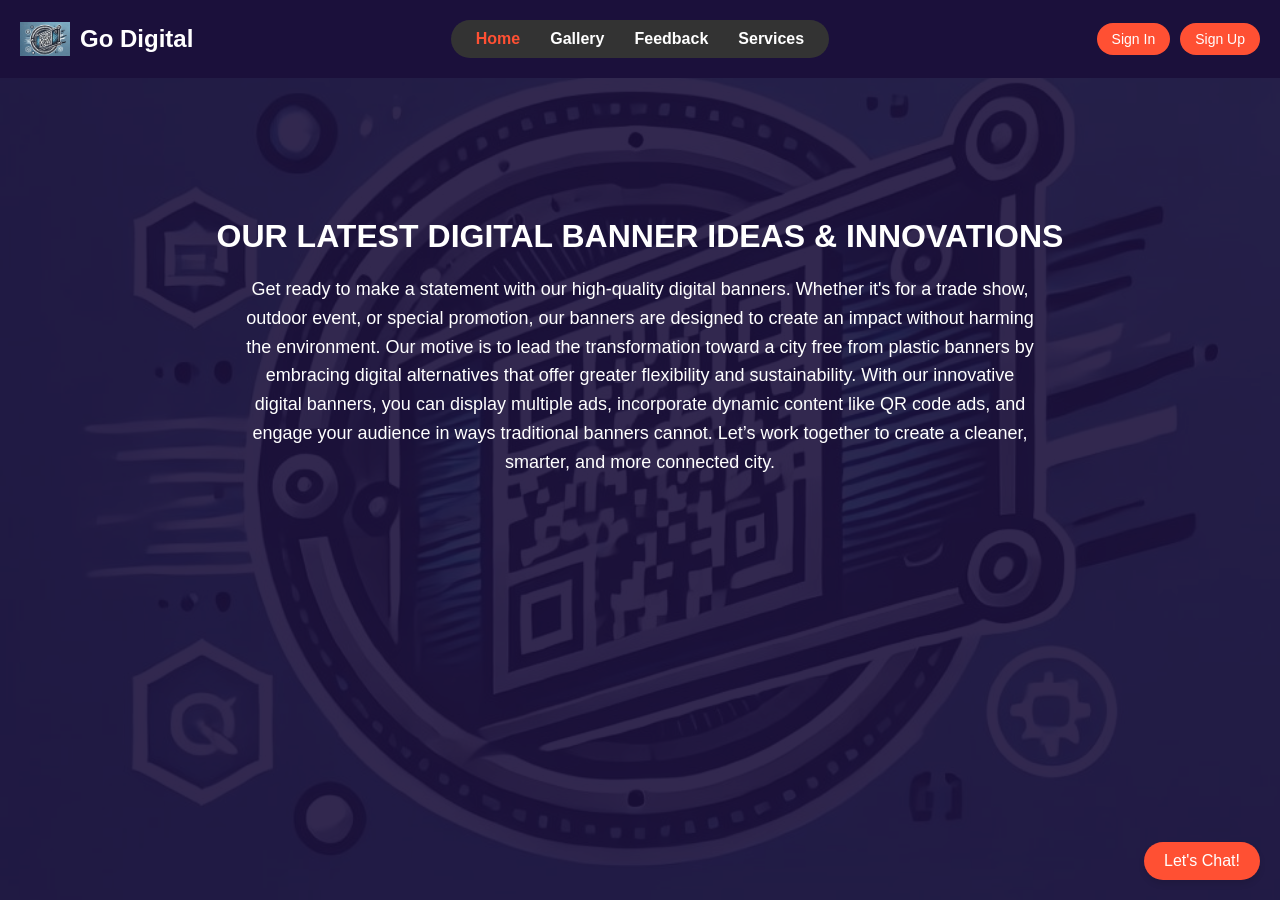
<file: index.html>
<!DOCTYPE html>
<html lang="en">

<head>
    <meta charset="UTF-8">
    <meta name="viewport" content="width=device-width, initial-scale=1.0">
    <title>Banner Mukt City</title>
    <style>
        /* Basic Reset */
        * {
            margin: 0;
            padding: 0;
            box-sizing: border-box;
        }

        html,
        body {
            height: 100%;
            /* Ensure both html and body take up full height */
        }

        body {
            font-family: 'Arial', sans-serif;
            background-color: #1b103b;
            /* Fallback background color */
            color: white;
            position: relative;
            overflow: hidden;
            /* Prevent scrollbars from appearing */
        }

        .background-logo {
            position: fixed;
            /* Changed to fixed */
            top: 0;
            left: 0;
            width: 100%;
            height: 100%;
            background-image: url('./WhatsApp Image 2024-09-29 at 11.08.14_30d922e1.jpg');
            /* Background image path */
            background-size: cover;
            /* This ensures the image covers the entire area */
            background-position: center;
            /* Centers the background image */
            background-repeat: no-repeat;
            /* Prevents the background from repeating */
            opacity: 0.1;
            /* Adjust opacity as needed */
            z-index: -1;
            /* Send to back */
        }



        header {
            display: flex;
            justify-content: space-between;
            align-items: center;
            padding: 20px;
            background-color: #1b103b;
        }

        .logo {
            display: flex;
            align-items: center;
        }

        .logo img {
            width: 50px;
            /* Adjust size as needed */
            margin-right: 10px;
        }

        .logo h1 {
            font-size: 24px;
            font-weight: bold;
            color: white;
        }

        nav {
            background-color: #333;
            /* Darker shade for the navbar */
            padding: 10px;
            border-radius: 25px;
        }

        nav ul {
            display: flex;
            list-style: none;
        }

        nav ul li {
            margin: 0 15px;
        }

        nav ul li a {
            text-decoration: none;
            color: white;
            font-weight: bold;
        }

        nav ul li a:hover {
            color: #ff5033;
        }

        .user-icons {
            display: flex;
            align-items: center;
        }

        .user-icons a {
            color: white;
            margin: 0 10px;
        }

        .user-icons a:hover {
            color: #ff5033;
        }

        .auth-buttons {
            display: flex;
            align-items: center;
        }

        .auth-buttons button {
            margin-left: 10px;
            background-color: #ff5033;
            color: white;
            border: none;
            padding: 8px 15px;
            font-size: 14px;
            border-radius: 25px;
            cursor: pointer;
        }

        .auth-buttons button:hover {
            background-color: #ff7043;
        }

        .banner {
            text-align: center;
            padding: 60px 20px;
        }

        .banner h2 {
            font-size: 36px;
            color: white;
            text-shadow: 0 0 1px #ffd700, 0 0 1px #ffd700, 0 0 15px #ffd700;
        }

        .banner p {
            font-size: 18px;
            margin-top: 20px;
            max-width: 800px;
            line-height: 1.5;
            margin-left: auto;
            margin-right: auto;
        }

        .gallery {
            display: flex;
            justify-content: center;
            padding: 20px;
        }

        .gallery-item {
            margin: 0 10px;
        }

        .gallery-item img {
            width: 300px;
            height: 300px;
            object-fit: cover;
        }

        .chat-btn {
            position: fixed;
            bottom: 20px;
            right: 20px;
            background-color: #ff5033;
            color: white;
            border: none;
            padding: 10px 20px;
            font-size: 16px;
            border-radius: 50px;
            cursor: pointer;
            box-shadow: 0px 4px 6px rgba(0, 0, 0, 0.1);
        }

        .chat-btn:hover {
            background-color: #ff7043;
        }

        /* Style for active nav item */
        nav ul li a.active {
            color: #ff5033;
            font-weight: bold;
        }

        /* Section container */
        #content {
            padding: 20px;
        }

        .content-section {


            margin-bottom: 40px;
            /* Add space between sections */
            padding: 20px;

            border-radius: 10px;

            text-align: center;
            /* Center align text */
        }

        .content-section h2 {
            font-size: 32px;
            /* Adjust heading size */
            margin-top: 100px;
            margin-bottom: 20px;
            /* Space below heading */
        }

        .content-section p {
            font-size: 18px;
            /* Increase paragraph font size */
            line-height: 1.6;
            /* Improve line height for readability */
            max-width: 800px;
            /* Limit width of paragraph */
            margin-left: auto;
            /* Center align */
            margin-right: auto;
            /* Center align */
        }

        .gallery {
            display: flex;
            justify-content: center;
            flex-wrap: wrap;
            /* Allow wrapping of items */
            margin-bottom: 40px;
            /* Space between gallery sections */
        }

        .gallery-item {
            margin: 10px;
            /* Space between images */
            transition: transform 0.2s;
            /* Smooth transform for hover effect */
            cursor: pointer;
            /* Change cursor to pointer */
        }

        .gallery-item img {
            width: 250px;
            /* Adjust image width */
            height: 150px;
            /* Adjust image height */
            object-fit: cover;
            /* Maintain aspect ratio */
            border-radius: 10px;
            /* Rounded corners */
        }

        .gallery-item:hover {
            transform: scale(3);
            /* Slightly scale up on hover */
        }

        /* Add a scrollable area for the gallery */
        .content-section {
            max-height: 80vh;
            /* Set max height for the content section */
            overflow-y: auto;
            /* Allow vertical scrolling */
        }

        .feedback-container {
            width: 400px;
            /* Set a fixed width */
            height: 300px;
            /* Set a fixed height */
            text-align: center;
            background-color: #333;
            padding: 30px;
            border-radius: 10px;
            box-shadow: 0px 4px 6px rgba(0, 0, 0, 0.3);
            display: flex;
            /* Use flexbox for centering */
            flex-direction: column;
            /* Align items vertically */
            justify-content: center;
            /* Center content vertically */
            align-items: center;
            /* Center content horizontally */
            margin: auto;
            /* Center the container horizontally */
        }

        .feedback-container h1 {
            color: #ff5033;
            margin-bottom: 20px;
        }

        .feedback-container p {
            font-size: 18px;
            margin-bottom: 30px;
        }

        .feedback-btn {
            background-color: #ff5033;
            color: white;
            border: none;
            padding: 10px 20px;
            font-size: 16px;
            border-radius: 5px;
            cursor: pointer;
        }

        .feedback-btn:hover {
            background-color: #ff7043;
        }

        .feedback-btn:active {
            transform: scale(0.98);
        }
        /* Style for active nav item */
nav ul li a.active {
    color: #ff5033; /* Active link color */
    font-weight: bold; /* Bold font for the active link */
}


    </style>
</head>

<body>
    <div class="background-logo"></div> <!-- Background logo -->

    <header>
        <div class="logo">
            <img src="./WhatsApp Image 2024-09-29 at 11.08.14_30d922e1.jpg" alt="Logo">
            <h1>Go Digital</h1>
        </div>
        <nav>
            <ul>
                <li><a href="#" onclick="showSection('home')" class="nav-link active">Home</a></li>
                <li><a href="#" onclick="showSection('gallery')" class="nav-link">Gallery</a></li>
                <li><a href="#" onclick="showSection('feedback')" class="nav-link">Feedback</a></li>
                <li><a href="#" onclick="checkLoginStatus();" class="nav-link">Services</a></li>
            </ul>
        </nav>

        <div class="user-icons">
            <div class="auth-buttons" id="authButtons">
                <button onclick="window.location.href='login.html'">Sign In</button>
                <button onclick="window.location.href='signup.html'">Sign Up</button>
            </div>
            <div id="userStatus" style="display: none;">
                <span id="loggedInAs"></span>
                <button onclick="signOut()">Sign Out</button>
            </div>
        </div>
    </header>

    <div id="content">
        <!-- Home Section -->
        <section id="home-section" class="content-section">
            <h2>OUR LATEST DIGITAL BANNER IDEAS & INNOVATIONS</h2>
            <p>Get ready to make a statement with our high-quality digital banners. Whether it's for a trade show,
                outdoor
                event, or special promotion, our banners are designed to create an impact without harming the
                environment.
                Our motive is to lead the transformation toward a city free from plastic banners by embracing digital
                alternatives that offer greater flexibility and sustainability.

                With our innovative digital banners, you can display multiple ads, incorporate dynamic content like QR
                code
                ads, and engage your audience in ways traditional banners cannot. Let’s work together to create a
                cleaner,
                smarter, and more connected city.</p>
        </section>

        <!-- Gallery Section -->
        <section id="gallery-section" class="content-section" style="display: none;">
            <h2>Installed Digital Banners</h2>
            <div class="gallery">
                <div class="gallery-item">
                    <img src="./d1.jpeg" alt="Installed Digital Banner">
                </div>
                <div class="gallery-item">
                    <img src="./d2.jpeg" alt="Installed Digital Banner 1">
                </div>
                <div class="gallery-item">
                    <img src="./d3.jpeg" alt="Installed Digital Banner 2">
                </div>
            </div>

            <h2>Installed QR Codes</h2>
            <div class="gallery">
                <div class="gallery-item">
                    <img src="./q1.jpeg" alt="Installed QR Code 1">
                </div>
                <div class="gallery-item">
                    <img src="./q2.jpeg" alt="Installed QR Code 2">
                </div>
                <div class="gallery-item">
                    <img src="./q3.jpeg" alt="Installed QR Code 3">
                </div>
            </div>

            <h2>Illegal Banners</h2>
            <div class="gallery">
                <div class="gallery-item">
                    <img src="./images (1).jpeg.jpg" alt="Illegal Banner 1">
                </div>
                <div class="gallery-item">
                    <img src="./images (2).jpeg.jpg" alt="Illegal Banner 2">
                </div>
                <div class="gallery-item">
                    <img src="./i3.jpeg" alt="Illegal Banner 3">
                </div>
            </div>
        </section>



        <!-- Modal for viewing images -->
        <div id="modal" class="modal" style="display: none;">
            <span class="close" onclick="closeModal()">&times;</span>
            <img class="modal-content" id="modalImage" alt="Large View">
            <div id="caption"></div>
        </div>

        <!-- Feedback Section -->
               <!-- Feedback Section -->
               <section id="feedback-section" class="content-section" style="display: none;">
                <div class="feedback-container">
                    <h1>We Value Your Feedback!</h1>
                    <p>Click on the button below to give us your feedback.</p>
                    <button class="feedback-btn" onclick="redirectToForm()">Give Feedback</button>
                </div>
            </section>
    
        </div>
    
        <button class="chat-btn" onclick="redirectToTelegram()">Let's Chat!</button>
    
        <script>
            // Check login state on page load
            window.onload = function () {
                const loggedInUser = sessionStorage.getItem('loggedInUser');
                const authButtons = document.getElementById('authButtons');
                const userStatus = document.getElementById('userStatus');
                const loggedInAs = document.getElementById('loggedInAs');
    
                if (loggedInUser) {
                    // User is logged in
                    authButtons.style.display = 'none'; // Hide Sign In and Sign Up buttons
                    userStatus.style.display = 'flex'; // Show user status and Sign Out button
                    loggedInAs.innerHTML = `Logged in as ${loggedInUser}`; // Display logged-in username
                } else {
                    // User is not logged in
                    authButtons.style.display = 'flex'; // Show Sign In and Sign Up buttons
                    userStatus.style.display = 'none'; // Hide user status and Sign Out button
                }
            }
    
            // Sign Out function
            function signOut() {
                sessionStorage.removeItem('loggedInUser'); // Clear session storage
                alert("Signed out successfully."); // Alert message
                window.location.reload(); // Reload the page
            }
    
            function checkLoginStatus() {
                const loggedInUser = sessionStorage.getItem('loggedInUser'); // Check login status
                if (!loggedInUser) {
                    alert("Please sign in to use the services."); // Display pop-up message
                    window.location.href = 'login.html'; // Redirect to sign-in page
                } else {
                    window.open('requests.html', '_self'); // Open services in the same tab
                }
            }
    
            function showSection(section) {
                document.querySelectorAll('.content-section').forEach(function (s) {
                    s.style.display = 'none'; // Hide all sections
                });
                document.getElementById(section + '-section').style.display = 'block'; // Show selected section
    
                // Update active class on nav links
                document.querySelectorAll('.nav-link').forEach(function (link) {
                    link.classList.remove('active'); // Remove active class from all links
                });
                document.querySelector(`a[onclick="showSection('${section}')"]`).classList.add('active'); // Add active class to the clicked link
            }
    
            function redirectToForm() {
                // Open the Google Forms URL in a new tab
                window.open('https://docs.google.com/forms/d/e/1FAIpQLSdKEXvZNKilkP9LOw_om9HG3Z64D1ec6mCoJ0WcG-j2sJYfiQ/viewform', '_blank');
            }
    
            function redirectToTelegram() {
                window.location.href = 'https://t.me/+zgtfxmqR1qxjM2Fl';
            }
        </script>
    </body>
    
    </html>
</file>
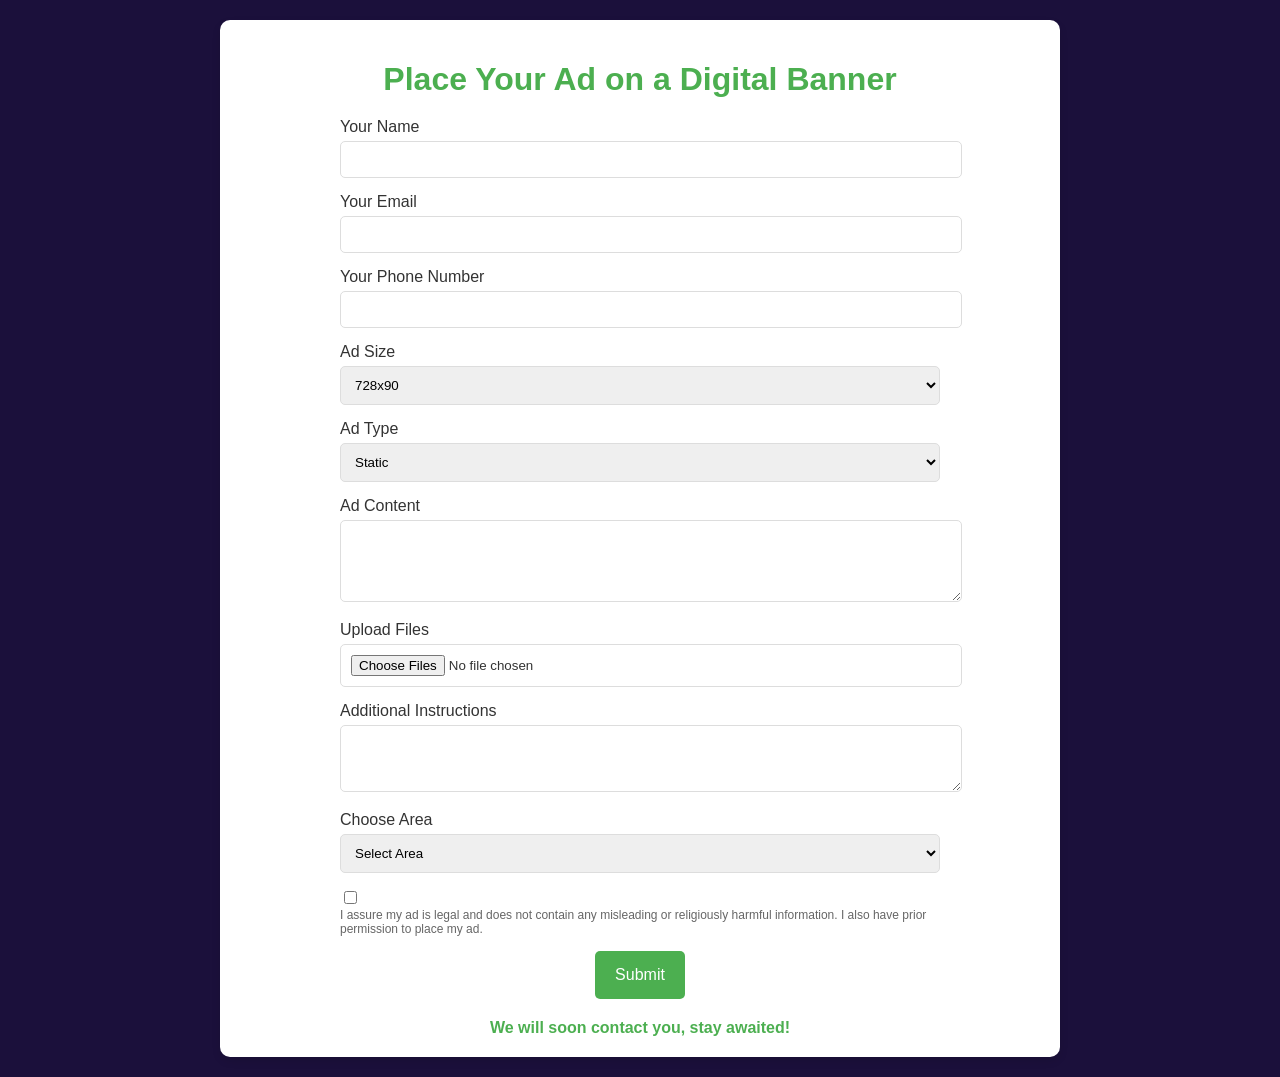
<file: digital-banner.html>
<!DOCTYPE html>
<html lang="en">
<head>
    <meta charset="UTF-8">
    <meta name="viewport" content="width=device-width, initial-scale=1.0">
    <title>Place Your Ad on Digital Banner</title>
    <style>
        body {
            font-family: Arial, sans-serif;
            background-color: #1b103b; 
            color: #333;
            margin: 0;
            padding: 0;
            text-align: center;
        }

        .container {
            max-width: 800px;
            margin: 20px auto;
            padding: 20px;
            background-color: #ffffff;
            border-radius: 10px;
            box-shadow: 0 4px 8px rgba(0, 0, 0, 0.1); 
        }

        h1 {
            margin-bottom: 20px;
            color: #4CAF50;
        }

        form {
            text-align: left;
            margin: 0 auto;
            max-width: 600px;
        }

        .form-group {
            margin-bottom: 15px;
        }

        .form-group label {
            display: block;
            margin-bottom: 5px;
        }

        .form-group input,
        .form-group textarea,
        .form-group select {
            width: 100%;
            padding: 10px;
            border: 1px solid #ddd;
            border-radius: 5px;
        }

        .form-group input[type="checkbox"] {
            width: auto;
            margin-right: 10px;
        }

        .form-group button {
            background-color: #4CAF50; 
            color: white;
            border: none;
            padding: 15px 20px;
            font-size: 16px;
            border-radius: 5px;
            cursor: pointer;
        }

        .form-group button:hover {
            background-color: #45a049;
        }

        .legal-note {
            font-size: 12px;
            color: #666;
        }

        .bold-note {
            font-weight: bold;
            margin-top: 20px;
            color: #4CAF50;
        }

        .button {
            display: flex;
            justify-content: center;
        }
    </style>
</head>
<body>
    <div class="container">
        <h1>Place Your Ad on a Digital Banner</h1>
        <form id="digitalBannerForm" action="submit-banner.php" method="post" enctype="multipart/form-data" onsubmit="return handleFormSubmit(event)">
            <div class="form-group">
                <label for="name">Your Name</label>
                <input type="text" id="name" name="name" required>
            </div>
            <div class="form-group">
                <label for="email">Your Email</label>
                <input type="email" id="email" name="email" required>
            </div>
            <div class="form-group">
                <label for="phone">Your Phone Number</label>
                <input type="tel" id="phone" name="phone">
            </div>
            <div class="form-group">
                <label for="ad-size">Ad Size</label>
                <select id="ad-size" name="ad-size">
                    <option value="728x90">728x90</option>
                    <option value="300x250">300x250</option>
                    <option value="160x600">160x600</option>
                </select>
            </div>
            <div class="form-group">
                <label for="ad-type">Ad Type</label>
                <select id="ad-type" name="ad-type">
                    <option value="static">Static</option>
                    <option value="animated">Animated</option>
                </select>
            </div>
            <div class="form-group">
                <label for="ad-content">Ad Content</label>
                <textarea id="ad-content" name="ad-content" rows="4" required></textarea>
            </div>
            <div class="form-group">
                <label for="files">Upload Files</label>
                <input type="file" id="files" name="files[]" multiple>
            </div>
            <div class="form-group">
                <label for="instructions">Additional Instructions</label>
                <textarea id="instructions" name="instructions" rows="3"></textarea>
            </div>
            <div class="form-group">
                <label for="area">Choose Area</label>
                <select id="area" name="area" required>
                    <option value="">Select Area</option>
                    <option value="area1">Area 1</option>
                    <option value="area2">Area 2</option>
                    <option value="area3">Area 3</option>
                </select>
            </div>
            <div class="form-group">
                <input type="checkbox" id="legal" name="legal" required>
                <label for="legal" class="legal-note">
                    I assure my ad is legal and does not contain any misleading or religiously harmful information. I also have prior permission to place my ad.
                </label>
            </div>
            <div class="form-group button">
                <button type="submit">Submit</button>
            </div>
            <div class="bold-note button">
                We will soon contact you, stay awaited!
            </div>
        </form>
    </div>

    <script>
        function handleFormSubmit(event) {
            event.preventDefault(); // Prevent default form submission

            const form = document.getElementById('digitalBannerForm');
            const formData = new FormData(form);

            fetch('submit-banner.php', {
                method: 'POST',
                body: formData
            })
            .then(response => {
                if (response.ok) {
                    alert('Form submitted successfully!'); // Popup message
                    form.reset(); // Reset the form
                } else {
                    alert('Error submitting form. Please try again.');
                }
            })
            .catch(error => {
                alert('An error occurred. Please try again.');
                console.error('Error:', error);
            });
        }
    </script>
</body>
</html>
</file>
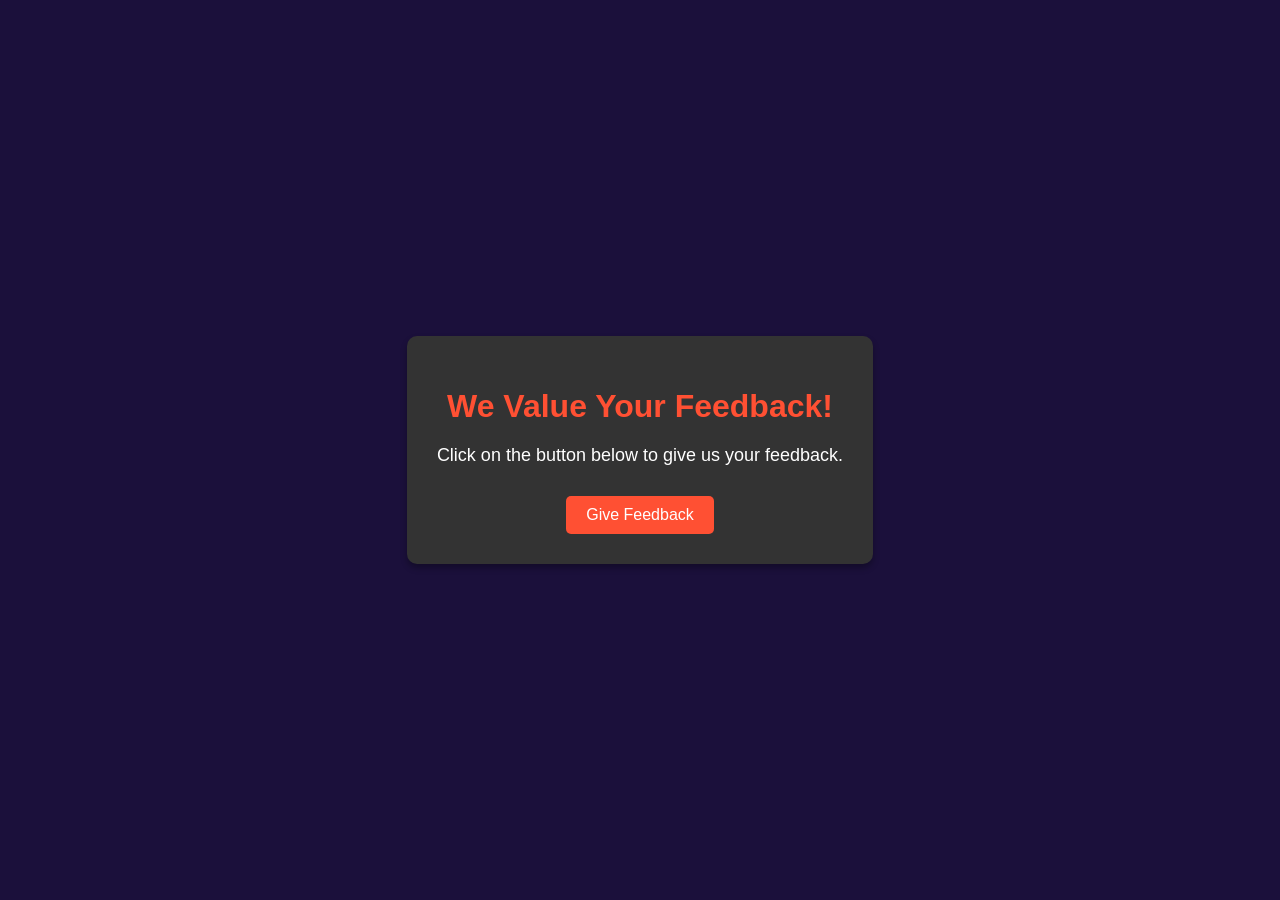
<file: feedback.html>
<!DOCTYPE html>
<html lang="en">
<head>
    <meta charset="UTF-8">
    <meta name="viewport" content="width=device-width, initial-scale=1.0">
    <title>Feedback</title>
    <style>
        body {
            font-family: 'Arial', sans-serif;
            background-color: #1b103b;
            color: white;
            display: flex;
            justify-content: center;
            align-items: center;
            height: 100vh;
            margin: 0;
        }

        .feedback-container {
            text-align: center;
            background-color: #333;
            padding: 30px;
            border-radius: 10px;
            box-shadow: 0px 4px 6px rgba(0, 0, 0, 0.3);
        }

        .feedback-container h1 {
            color: #ff5033;
            margin-bottom: 20px;
        }

        .feedback-container p {
            font-size: 18px;
            margin-bottom: 30px;
        }

        .feedback-btn {
            background-color: #ff5033;
            color: white;
            border: none;
            padding: 10px 20px;
            font-size: 16px;
            border-radius: 5px;
            cursor: pointer;
        }

        .feedback-btn:hover {
            background-color: #ff7043;
        }

        .feedback-btn:active {
            transform: scale(0.98);
        }
    </style>
</head>
<body>

    <div class="feedback-container">
        <h1>We Value Your Feedback!</h1>
        <p>Click on the button below to give us your feedback.</p>
        <button class="feedback-btn" onclick="redirectToForm()">Give Feedback</button>
    </div>

    <script>
        function redirectToForm() {
            // You can replace the URL below with the actual feedback form URL
            window.location.href = 'https://example.com/feedback-form';
        }
    </script>

</body>
</html>
</file>
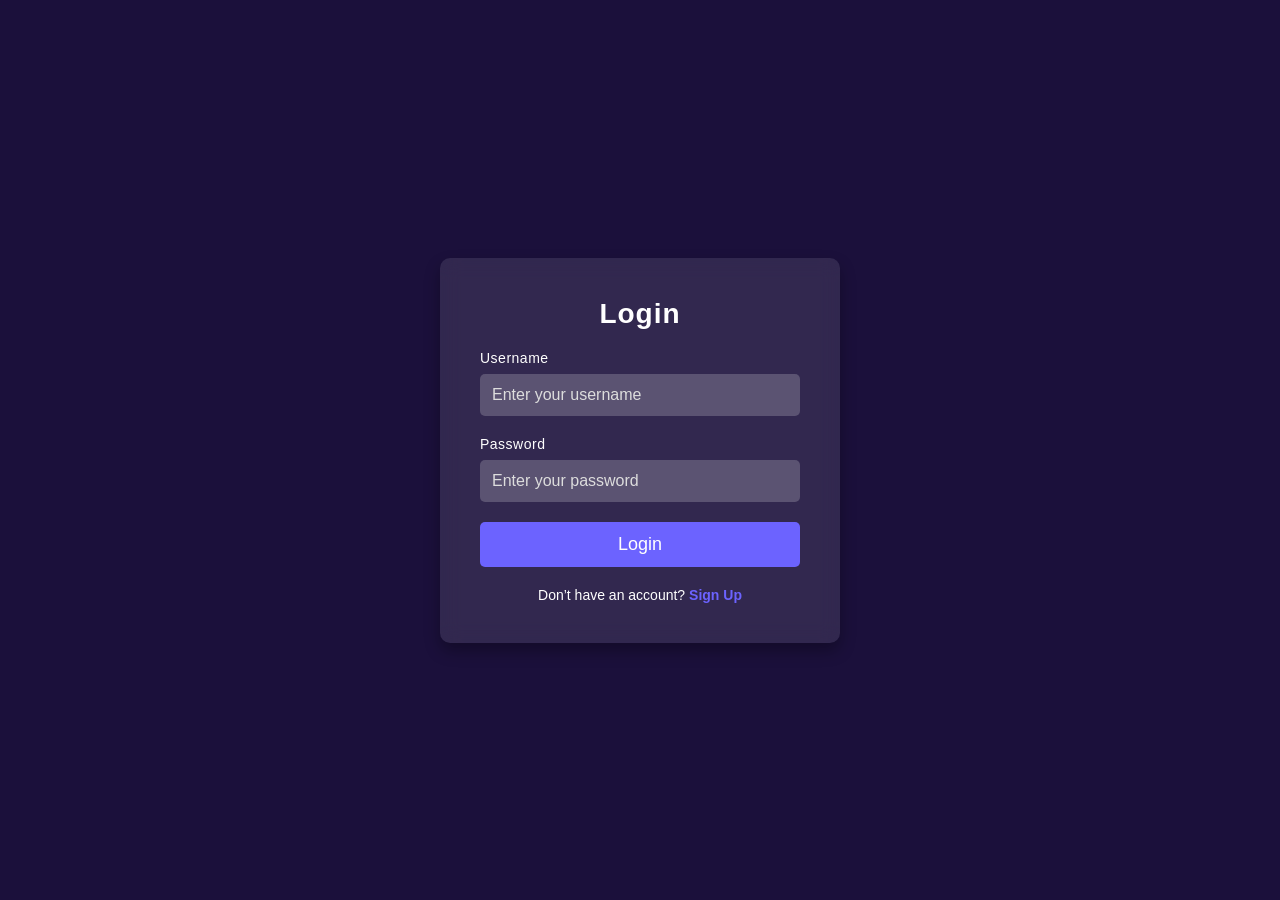
<file: login.html>
<!DOCTYPE html>
<html lang="en">
<head>
    <meta charset="UTF-8">
    <meta name="viewport" content="width=device-width, initial-scale=1.0">
    <title>Login Page</title>
    <style>
        /* Your existing CSS styles */
        * {
            margin: 0;
            padding: 0;
            box-sizing: border-box;
        }

        body {
            font-family: 'Arial', sans-serif;
            background-color: #1b103b;
            height: 100vh;
            display: flex;
            justify-content: center;
            align-items: center;
            color: #fff;
        }

        .login-container {
            background: rgba(255, 255, 255, 0.1);
            backdrop-filter: blur(10px);
            border-radius: 10px;
            padding: 40px;
            max-width: 400px;
            width: 100%;
            box-shadow: 0px 8px 16px rgba(0, 0, 0, 0.3);
            animation: slide-in 1s ease-out;
        }

        @keyframes slide-in {
            from {
                transform: translateY(100%);
                opacity: 0;
            }
            to {
                transform: translateY(0);
                opacity: 1;
            }
        }

        h1 {
            text-align: center;
            margin-bottom: 20px;
            font-size: 28px;
            letter-spacing: 1px;
        }

        .form-group {
            margin-bottom: 20px;
        }

        .form-group label {
            display: block;
            margin-bottom: 8px;
            font-size: 14px;
            letter-spacing: 0.5px;
        }

        .form-group input {
            width: 100%;
            padding: 12px;
            border: none;
            border-radius: 5px;
            font-size: 16px;
            background: rgba(255, 255, 255, 0.2);
            color: #fff;
            outline: none;
        }

        .form-group input::placeholder {
            color: #ddd;
        }

        .form-group input:focus {
            border: 2px solid #6c63ff;
        }

        .login-btn {
            width: 100%;
            padding: 12px;
            background-color: #6c63ff;
            border: none;
            border-radius: 5px;
            color: #fff;
            font-size: 18px;
            cursor: pointer;
            transition: background-color 0.3s ease;
        }

        .login-btn:hover {
            background-color: #5144d3;
        }

        .signup-link {
            text-align: center;
            margin-top: 20px;
            font-size: 14px;
        }

        .signup-link a {
            color: #6c63ff;
            text-decoration: none;
            font-weight: bold;
            transition: color 0.3s ease;
        }

        .signup-link a:hover {
            color: #9f94ff;
        }

        .success-message {
            display: none;
            color: green;
            font-size: 16px;
            text-align: center;
            margin-top: 20px;
        }

        .home-btn {
            display: none;
            width: 100%;
            padding: 12px;
            background-color: #28a745;
            border: none;
            border-radius: 5px;
            color: #fff;
            font-size: 18px;
            cursor: pointer;
            text-align: center;
            margin-top: 20px;
        }
    </style>
</head>
<body>

    <div class="login-container">
        <h1>Login</h1>
        <form id="loginForm" method="POST" action="login.php">
            <div class="form-group">
                <label for="username">Username</label>
                <input type="text" id="username" name="username" placeholder="Enter your username" required>
            </div>
            <div class="form-group">
                <label for="password">Password</label>
                <input type="password" id="password" name="password" placeholder="Enter your password" required>
            </div>
            <button type="submit" class="login-btn">Login</button>
        </form>
        <div class="signup-link">
            Don’t have an account? <a href="signup.html">Sign Up</a>
        </div>
        <div class="success-message" id="successMessage">Successfully logged in!</div>
        <button id="homeButton" class="home-btn" onclick="window.location.href='index.html'">Go to Home</button>
    </div>
    <script>
        document.getElementById('loginForm').addEventListener('submit', function(event) {
            event.preventDefault(); // Prevent default form submission
    
            const username = document.getElementById('username').value;
            const password = document.getElementById('password').value;
    
            const formData = new FormData();
            formData.append('username', username);
            formData.append('password', password);
    
            // Send AJAX request to login.php
            fetch('login.php', {
                method: 'POST',
                body: formData
            })
            .then(response => response.json())
            .then(data => {
                if (data.status === 'success') {
                    // Store the username in session storage
                    sessionStorage.setItem('loggedInUser', data.username);
    
                    // Show a success alert
                    alert("Login successful!");
    
                    // Redirect to the main page
                    window.location.href = 'index.html';
                } else {
                    alert(data.message); // Show error message
                }
            })
            .catch(error => {
                console.error('Error:', error);
            });
        });
    </script>
    
</body>
</html>
</file>
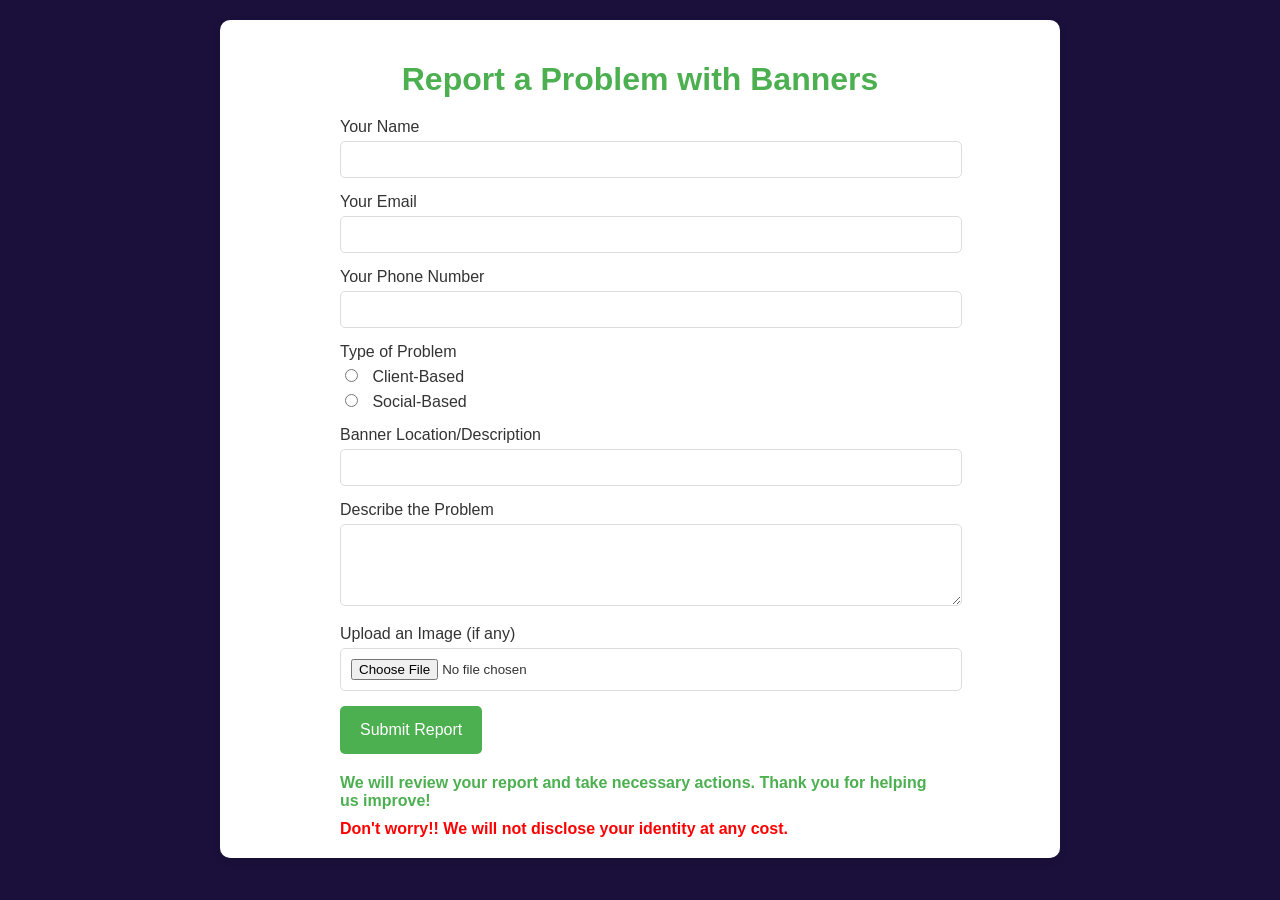
<file: other-request.html>
<!DOCTYPE html>
<html lang="en">
<head>
    <meta charset="UTF-8">
    <meta name="viewport" content="width=device-width, initial-scale=1.0">
    <title>Report a Problem with Banners</title>
    <style>
        /* Same styling as before */
        body {
            font-family: Arial, sans-serif;
            background-color: #1b103b; /* Dark blue background */
            color: #333;
            margin: 0;
            padding: 0;
            text-align: center;
        }

        .container {
            max-width: 800px;
            margin: 20px auto;
            padding: 20px;
            background-color: #ffffff; /* White background */
            border-radius: 10px; /* Rounded corners */
            box-shadow: 0 4px 8px rgba(0, 0, 0, 0.1); /* Subtle shadow */
        }

        h1 {
            margin-bottom: 20px;
            color: #4CAF50; /* Green text */
        }

        form {
            text-align: left;
            margin: 0 auto;
            max-width: 600px;
        }

        .form-group {
            margin-bottom: 15px;
        }

        .form-group label {
            display: block;
            margin-bottom: 5px;
        }

        .form-group input,
        .form-group textarea,
        .form-group select {
            width: 100%;
            padding: 10px;
            border: 1px solid #ddd;
            border-radius: 5px;
        }

        .form-group input[type="radio"] {
            width: auto;
            margin-right: 10px;
        }

        .form-group button {
            background-color: #4CAF50; /* Green background */
            color: white;
            border: none;
            padding: 15px 20px;
            font-size: 16px;
            border-radius: 5px;
            cursor: pointer;
        }

        .form-group button:hover {
            background-color: #45a049; /* Darker green on hover */
        }

        .bold-note {
            font-weight: bold;
            margin-top: 20px;
            color: #4CAF50;
        }

        .confidential-note {
            color: red;
            font-weight: bold;
            margin-top: 10px;
        }
    </style>
</head>
<body>
    <div class="container">
        <h1>Report a Problem with Banners</h1>
        <form action="submit-report.php" method="post" enctype="multipart/form-data">
            <div class="form-group">
                <label for="name">Your Name</label>
                <input type="text" id="name" name="name" required>
            </div>
            <div class="form-group">
                <label for="email">Your Email</label>
                <input type="email" id="email" name="email" required>
            </div>
            <div class="form-group">
                <label for="phone">Your Phone Number</label>
                <input type="tel" id="phone" name="phone">
            </div>
            <div class="form-group">
                <label>Type of Problem</label>
                <label><input type="radio" name="problem-type" value="client-based" required> Client-Based</label>
                <label><input type="radio" name="problem-type" value="social-based"> Social-Based</label>
            </div>
            <div class="form-group">
                <label for="banner-location">Banner Location/Description</label>
                <input type="text" id="banner-location" name="banner-location" required>
            </div>
            <div class="form-group">
                <label for="problem-description">Describe the Problem</label>
                <textarea id="problem-description" name="problem-description" rows="4" required></textarea>
            </div>
            <div class="form-group">
                <label for="image-upload">Upload an Image (if any)</label>
                <input type="file" id="image-upload" name="image-upload" accept="image/*">
            </div>
            <div class="form-group">
                <button type="submit">Submit Report</button>
            </div>
            <div class="bold-note">
                We will review your report and take necessary actions. Thank you for helping us improve!
            </div>
            <div class="confidential-note">
                Don't worry!! We will not disclose your identity at any cost.
            </div>
        </form>
    </div>
</body>
</html>
</file>
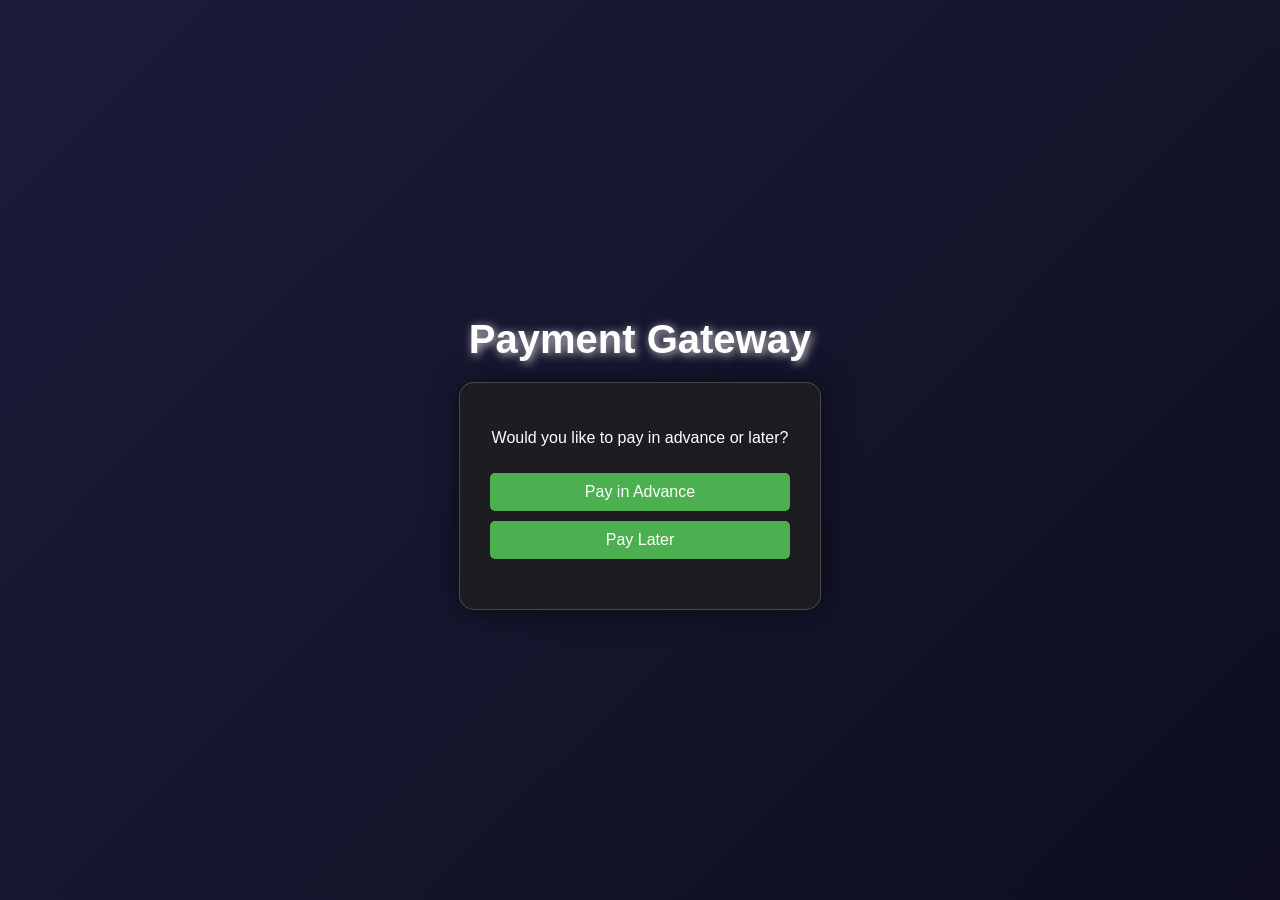
<file: payment.html>
<!DOCTYPE html>
<html lang="en">
<head>
    <meta charset="UTF-8">
    <meta name="viewport" content="width=device-width, initial-scale=1.0">
    <title>Payment Gateway</title>
    <style>
        body {
            font-family: 'Arial', sans-serif;
            background: linear-gradient(135deg, #1c1c3a, #0e0e20);
            color: #ffffff;
            margin: 0;
            padding: 0;
            text-align: center;
            height: 100vh;
            display: flex;
            flex-direction: column;
            justify-content: center;
            align-items: center;
        }

        h1 {
            margin-bottom: 20px;
            font-size: 2.5em;
            text-shadow: 2px 2px 10px rgba(255, 255, 255, 0.8);
        }

        .container {
            background: rgba(30, 30, 30, 0.8);
            padding: 30px;
            border-radius: 15px;
            box-shadow: 0 0 30px rgba(0, 0, 0, 0.5);
            backdrop-filter: blur(10px);
            width: 300px;
            border: 1px solid rgba(255, 255, 255, 0.2);
        }

        .button {
            background-color: #4CAF50;
            color: white;
            border: none;
            padding: 10px 20px;
            font-size: 16px;
            border-radius: 5px;
            cursor: pointer;
            transition: background-color 0.3s, transform 0.2s;
            margin-top: 10px;
            width: 100%;
        }

        .button:hover {
            background-color: #45a049;
            transform: scale(1.05);
        }

        .feedback {
            margin-top: 20px;
            font-size: 0.9em;
        }

        @media (max-width: 768px) {
            .container {
                width: 80%;
            }

            h1 {
                font-size: 2em;
            }
        }
    </style>
</head>
<body>
    <h1>Payment Gateway</h1>
    <div class="container">
       
        <p>Would you like to pay in advance or later?</p>
        <button class="button" onclick="handlePayment('advance')">Pay in Advance</button>
        <button class="button" onclick="handlePayment('later')">Pay Later</button>
        
        <div class="feedback" id="feedback"></div>
    </div>

    <script>
        function handlePayment(option) {
            let feedback = document.getElementById('feedback');
            if (option === 'advance') {
                feedback.innerHTML = "Redirecting you to the payment portal...";
                // Simulate redirect to payment page
                setTimeout(() => {
                    window.location.href = 'payment-portal.html'; // Change to your actual payment URL
                }, 2000); // Redirect after 2 seconds
            } else {
                feedback.innerHTML = "Thank you! You can pay later.";
                // Optionally, you can redirect to another page or perform any other action
            }
        }
    </script>
</body>
</html>
</file>
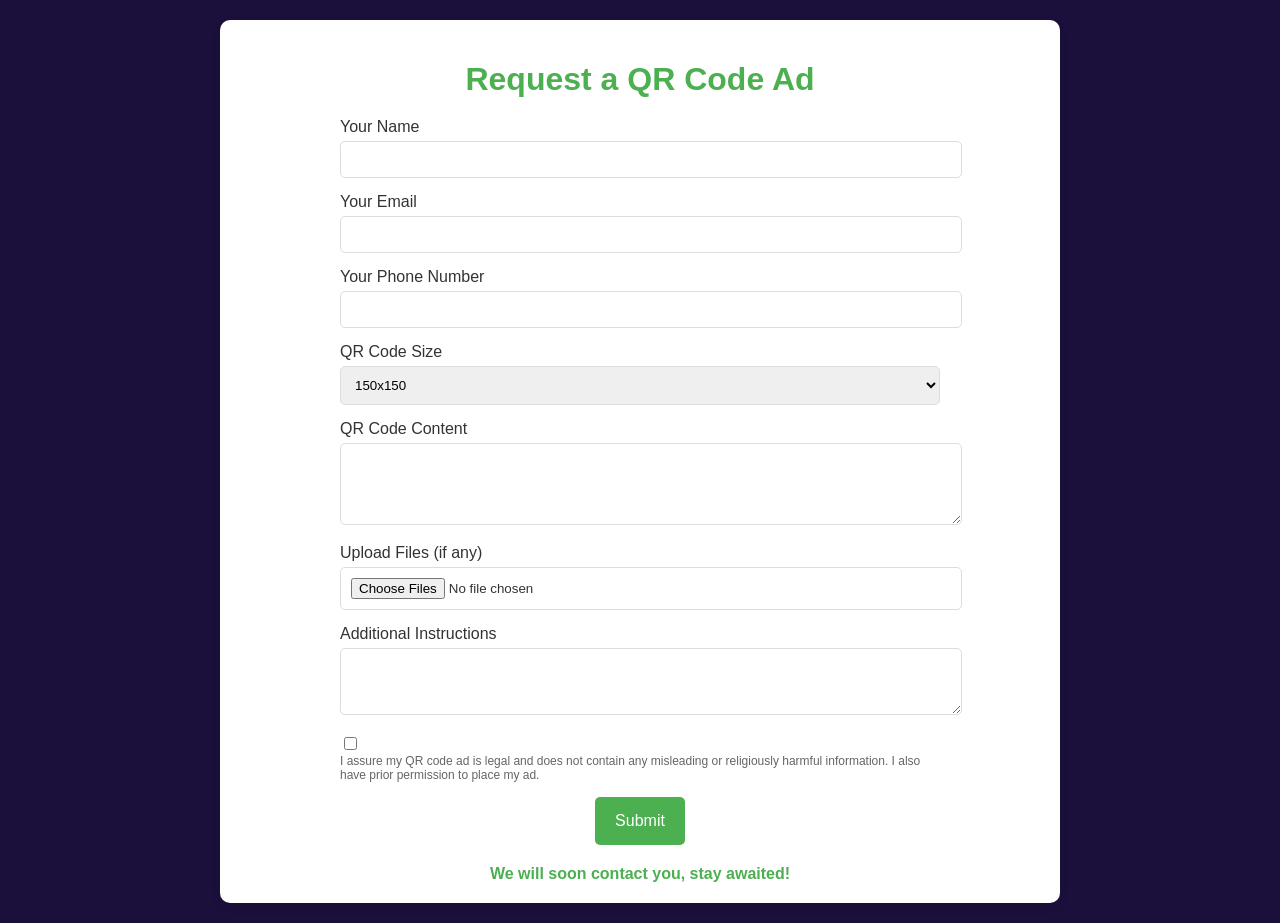
<file: qr-code.html>
<!DOCTYPE html>
<html lang="en">
<head>
    <meta charset="UTF-8">
    <meta name="viewport" content="width=device-width, initial-scale=1.0">
    <title>Request QR Code Ad</title>
    <style>
        body {
            font-family: Arial, sans-serif;
            background-color: #1b103b; /* Light blue background */
            color: #333;
            margin: 0;
            padding: 0;
            text-align: center;
        }

        .container {
            max-width: 800px;
            margin: 20px auto;
            padding: 20px;
            background-color: #ffffff;
            border-radius: 10px;
            box-shadow: 0 4px 8px rgba(0, 0, 0, 0.1);
        }

        h1 {
            margin-bottom: 20px;
            color: #4CAF50; 
        }

        form {
            text-align: left;
            margin: 0 auto;
            max-width: 600px;
        }

        .form-group {
            margin-bottom: 15px;
        }

        .form-group label {
            display: block;
            margin-bottom: 5px;
        }

        .form-group input,
        .form-group textarea,
        .form-group select {
            width: 100%;
            padding: 10px;
            border: 1px solid #ddd;
            border-radius: 5px;
        }

        .form-group input[type="checkbox"] {
            width: auto;
            margin-right: 10px;
        }

        .form-group button {
            background-color: #4CAF50;
            color: white;
            border: none;
            padding: 15px 20px;
            font-size: 16px;
            border-radius: 5px;
            cursor: pointer;
        }

        .form-group button:hover {
            background-color: #45a049;
        }

        .legal-note {
            font-size: 12px;
            color: #666;
        }

        .bold-note {
            font-weight: bold;
            margin-top: 20px;
            color: #4CAF50;
        }

        .button {
            display: flex;
            justify-content: center;
        }
    </style>
    
    
</head>
<body>
    <script>
        function handleFormSubmit(event) {
    event.preventDefault(); // Prevent the default form submission
    const form = event.target; // Get the form element

    // Create a FormData object to send the data
    const formData = new FormData(form);

    // Use fetch to send the form data to the PHP script
    fetch(form.action, {
        method: 'POST',
        body: formData
    })
    .then(response => response.text())
    .then(data => {
        // Handle response from the server
        console.log(data);
        alert("Request submitted successfully!");
    })
    .catch(error => console.error('Error:', error));
}

    </script>
    <div class="container">
        <h1>Request a QR Code Ad</h1>
        <form action="http://localhost:8080/Banner%20Site/process_qr_request.php" method="post" enctype="multipart/form-data" onsubmit="handleFormSubmit(event)">



            <div class="form-group">
                <label for="name">Your Name</label>
                <input type="text" id="name" name="name" required>
            </div>
            <div class="form-group">
                <label for="email">Your Email</label>
                <input type="email" id="email" name="email" required>
            </div>
            <div class="form-group">
                <label for="phone">Your Phone Number</label>
                <input type="tel" id="phone" name="phone">
            </div>
            <div class="form-group">
                <label for="qr-size">QR Code Size</label>
                <select id="qr-size" name="qr-size">
                    <option value="150x150">150x150</option>
                    <option value="200x200">200x200</option>
                    <option value="300x300">300x300</option>
                </select>
            </div>
            <div class="form-group">
                <label for="qr-content">QR Code Content</label>
                <textarea id="qr-content" name="qr-content" rows="4" required></textarea>
            </div>
            <div class="form-group">
                <label for="files">Upload Files (if any)</label>
                <input type="file" id="files" name="files[]" multiple>
            </div>
            <div class="form-group">
                <label for="instructions">Additional Instructions</label>
                <textarea id="instructions" name="instructions" rows="3"></textarea>
            </div>
            <div class="form-group">
                <input type="checkbox" id="legal" name="legal" required>
                <label for="legal" class="legal-note">
                    I assure my QR code ad is legal and does not contain any misleading or religiously harmful information. I also have prior permission to place my ad.
                </label>
            </div>
            <div class="form-group button">
                <button type="submit">Submit</button>
            </div>
            <div class="bold-note button">
                We will soon contact you, stay awaited!
            </div>
        </form>

        <!-- Feedback Section -->
        <div id="feedback-section" style="display:none; margin-top: 20px;">
            <h2>Feedback</h2>
            <form>
                <div class="form-group">
                    <label for="feedback">Please provide your feedback:</label>
                    <textarea id="feedback" rows="4" required></textarea>
                </div>
                <div class="form-group button">
                    <button type="button" onclick="alert('Thank you for your feedback!')">Submit Feedback</button>
                </div>
            </form>
        </div>
    </div>
</body>
</html>
</file>
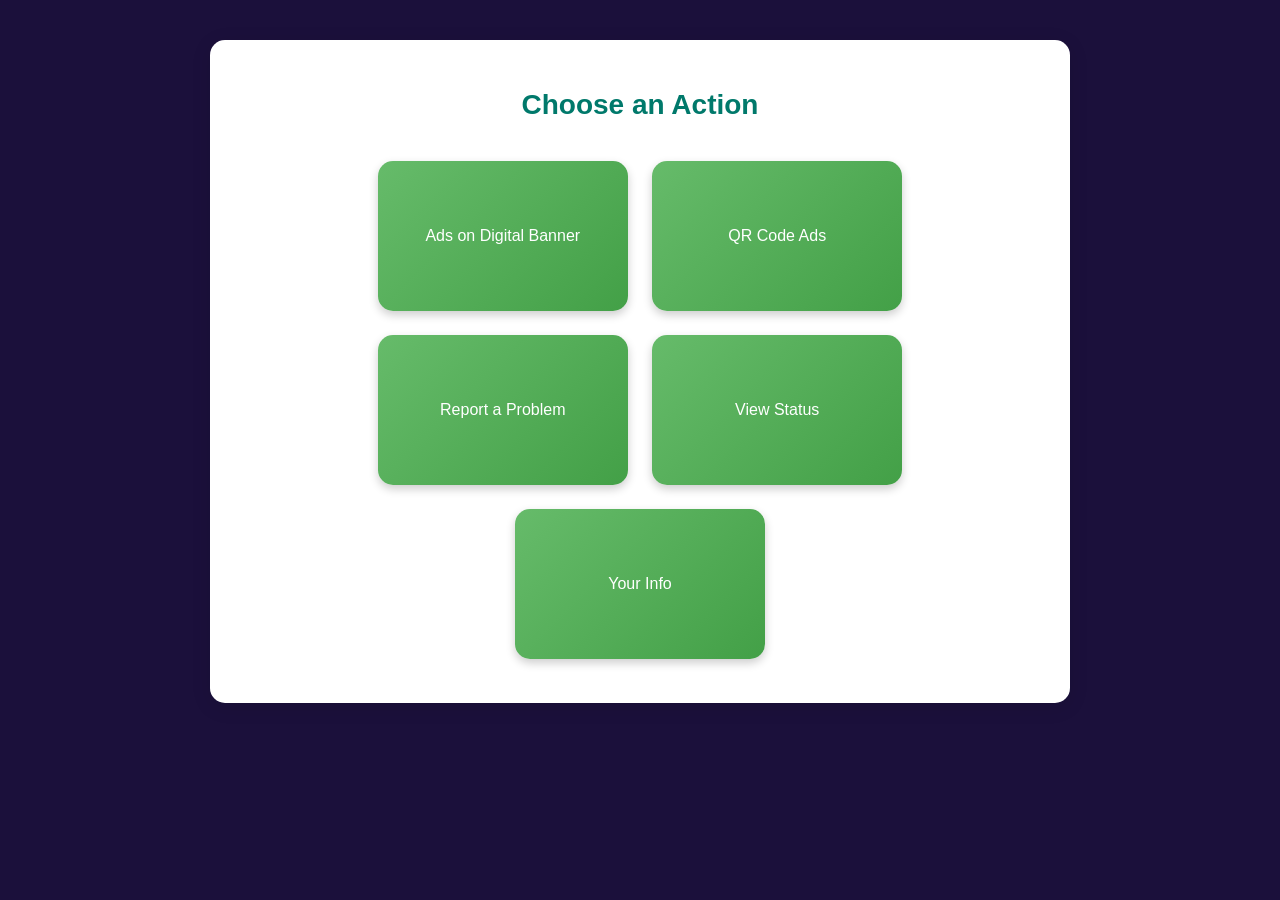
<file: requests.html>
<!DOCTYPE html>
<html lang="en">
<head>
    <meta charset="UTF-8">
    <meta name="viewport" content="width=device-width, initial-scale=1.0">
    <title>Requests</title>
    <style>
        /* Your existing styles */
        body {
            font-family: 'Arial', sans-serif;
            background-color: #1b103b; /* Background color */
            color: #333;
            margin: 0;
            padding: 0;
            text-align: center;
        }

        .container {
            max-width: 90%;
            width: 800px;
            margin: 40px auto;
            padding: 30px;
            background-color: white; /* White background for container */
            border-radius: 15px; /* Rounded corners */
            box-shadow: 0 4px 20px rgba(0, 0, 0, 0.1); /* Soft shadow */
        }

        h1 {
            margin-bottom: 30px;
            color: #00796b; /* Darker teal color */
            font-size: 28px; /* Larger font size */
            font-weight: bold; /* Bold font */
        }

        .action {
            display: inline-block;
            width: calc(30% - 20px); /* Three items per row with margin */
            height: 120px; /* Smaller height */
            margin: 10px; /* Space between action buttons */
            padding: 15px; /* Less padding for smaller boxes */
            background: linear-gradient(135deg, #66bb6a, #43a047); /* Gradient background */
            color: white;
            border-radius: 15px; /* Rounded corners */
            text-align: center;
            box-shadow: 0 4px 10px rgba(0, 0, 0, 0.2);
            transition: background 0.3s, transform 0.3s;
            cursor: pointer;
            position: relative; /* Position for pseudo-element */
            overflow: hidden; /* Hide overflow for pseudo-element */
            line-height: 120px; /* Center text vertically */
        }

        .action:hover {
            transform: translateY(-5px); /* Lift effect on hover */
        }

        .action::after {
            content: '';
            position: absolute;
            top: 0;
            left: 0;
            right: 0;
            bottom: 0;
            background: rgba(255, 255, 255, 0.2); /* White overlay */
            opacity: 0; /* Start hidden */
            transition: opacity 0.3s; /* Smooth transition */
        }

        .action:hover::after {
            opacity: 1; /* Show overlay on hover */
        }

        @media (max-width: 768px) {
            .action {
                width: calc(100% - 20px); /* Full width on smaller screens */
                line-height: normal; /* Reset line height */
            }
        }

        #user-info {
            display: none;
            background-color: white; /* White background */
            padding: 20px;
            border-radius: 10px;
            box-shadow: 0 4px 20px rgba(0, 0, 0, 0.1); /* Soft shadow */
            margin-top: 20px; /* Space above the user info */
            color: #333; /* Text color */
        }

        #user-info h2 {
            color: #00796b; /* Darker teal color */
            margin-bottom: 15px; /* Space below heading */
        }

        #user-info p {
            margin: 10px 0; /* Space above and below paragraphs */
        }
    </style>
</head>
<body>
    <div class="container">
        <h1>Choose an Action</h1>
        <div class="action" onclick="window.location.href='digital-banner.html'">Ads on Digital Banner</div>
        <div class="action" onclick="window.location.href='qr-code.html'">QR Code Ads</div>
        <div class="action" onclick="window.location.href='other-request.html'">Report a Problem</div>
        <div class="action" onclick="window.location.href='status.html'">View Status</div>
        <div class="action" onclick="displayUserInfo()">Your Info</div>
    </div>
    
    <div id="user-info" style="display: none;">
        <h2>Your Information</h2>
        <p id="fullName"></p>
        <p id="username"></p>
        <p id="email"></p>
        <p id="mobileNumber"></p>
    </div>
    
    <script>
        function displayUserInfo() {
            fetch('fetch_user_info.php') // Make an AJAX call to the PHP script
                .then(response => response.json())
                .then(data => {
                    if (data.error) {
                        alert(data.error); // Show error if there's one
                    } else {
                        // Display user info
                        document.getElementById('fullName').innerText = "Full Name: " + data.fullName;
                        document.getElementById('username').innerText = "Username: " + data.username; // Updated to use data.username
                        document.getElementById('email').innerText = "Email: " + data.email;
                        document.getElementById('mobileNumber').innerText = "Mobile Number: " + data.mobileNumber;
                        document.getElementById('user-info').style.display = 'block'; // Show user info section
                    }
                })
                .catch(error => {
                    console.error('Error fetching user info:', error);
                    alert('An error occurred while fetching user info.');
                });
        }
    </script>
</body>
</html>
</file>
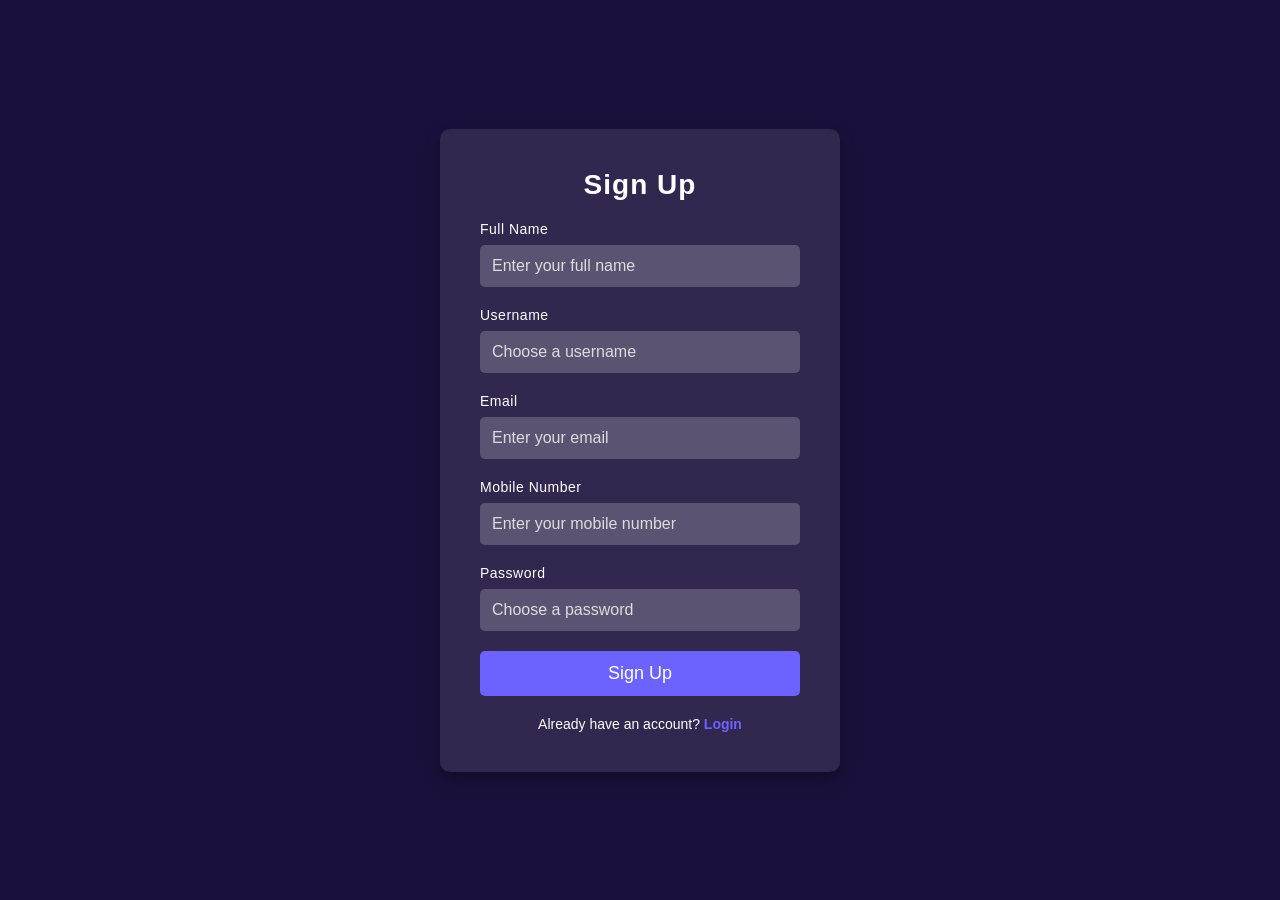
<file: signup.html>
<!DOCTYPE html>
<html lang="en">
<head>
    <meta charset="UTF-8">
    <meta name="viewport" content="width=device-width, initial-scale=1.0">
    <title>Sign Up Page</title>
    <style>
        /* Your existing CSS code here */
        /* (Same as the one you provided, no changes required) */
        * {
            margin: 0;
            padding: 0;
            box-sizing: border-box;
        }

        body {
            font-family: 'Arial', sans-serif;
            background-color: #1b103b;
            height: 100vh;
            display: flex;
            justify-content: center;
            align-items: center;
            color: #fff;
        }

        .signup-container {
            background: rgba(255, 255, 255, 0.1);
            backdrop-filter: blur(10px);
            border-radius: 10px;
            padding: 40px;
            max-width: 400px;
            width: 100%;
            box-shadow: 0px 8px 16px rgba(0, 0, 0, 0.3);
            animation: slide-in 1s ease-out;
        }

        @keyframes slide-in {
            from {
                transform: translateY(100%);
                opacity: 0;
            }
            to {
                transform: translateY(0);
                opacity: 1;
            }
        }

        h1 {
            text-align: center;
            margin-bottom: 20px;
            font-size: 28px;
            letter-spacing: 1px;
        }

        .form-group {
            margin-bottom: 20px;
        }

        .form-group label {
            display: block;
            margin-bottom: 8px;
            font-size: 14px;
            letter-spacing: 0.5px;
        }

        .form-group input {
            width: 100%;
            padding: 12px;
            border: none;
            border-radius: 5px;
            font-size: 16px;
            background: rgba(255, 255, 255, 0.2);
            color: #fff;
            outline: none;
        }

        .form-group input::placeholder {
            color: #ddd;
        }

        .form-group input:focus {
            border: 2px solid #6c63ff;
        }

        .signup-btn {
            width: 100%;
            padding: 12px;
            background-color: #6c63ff;
            border: none;
            border-radius: 5px;
            color: #fff;
            font-size: 18px;
            cursor: pointer;
            transition: background-color 0.3s ease;
        }

        .signup-btn:hover {
            background-color: #5144d3;
        }

        .login-link {
            text-align: center;
            margin-top: 20px;
            font-size: 14px;
        }

        .login-link a {
            color: #6c63ff;
            text-decoration: none;
            font-weight: bold;
            transition: color 0.3s ease;
        }

        .login-link a:hover {
            color: #9f94ff;
        }

        .error-message {
            color: #ff4c4c;
            font-size: 14px;
            display: none;
            text-align: center;
        }
    </style>
</head>
<body>

    <div class="signup-container">
        <h1>Sign Up</h1>
        <form action="signup.php" method="POST">
            <div class="form-group">
                <label for="fullName">Full Name</label>
                <input type="text" id="fullName" name="fullName" placeholder="Enter your full name" required>
            </div>
            <div class="form-group">
                <label for="username">Username</label>
                <input type="text" id="username" name="username" placeholder="Choose a username" required>
            </div>
            <div class="form-group">
                <label for="email">Email</label>
                <input type="email" id="email" name="email" placeholder="Enter your email" required>
            </div>
            <div class="form-group">
                <label for="mobileNumber">Mobile Number</label>
                <input type="tel" id="mobileNumber" name="mobileNumber" placeholder="Enter your mobile number" required>
            </div>
            <div class="form-group">
                <label for="password">Password</label>
                <input type="password" id="password" name="password" placeholder="Choose a password" required>
            </div>
            <button type="submit" class="signup-btn">Sign Up</button>
        </form>
        <div class="login-link">
            Already have an account? <a href="login.html">Login</a>
        </div>
    </div>

</body>
</html>
</file>
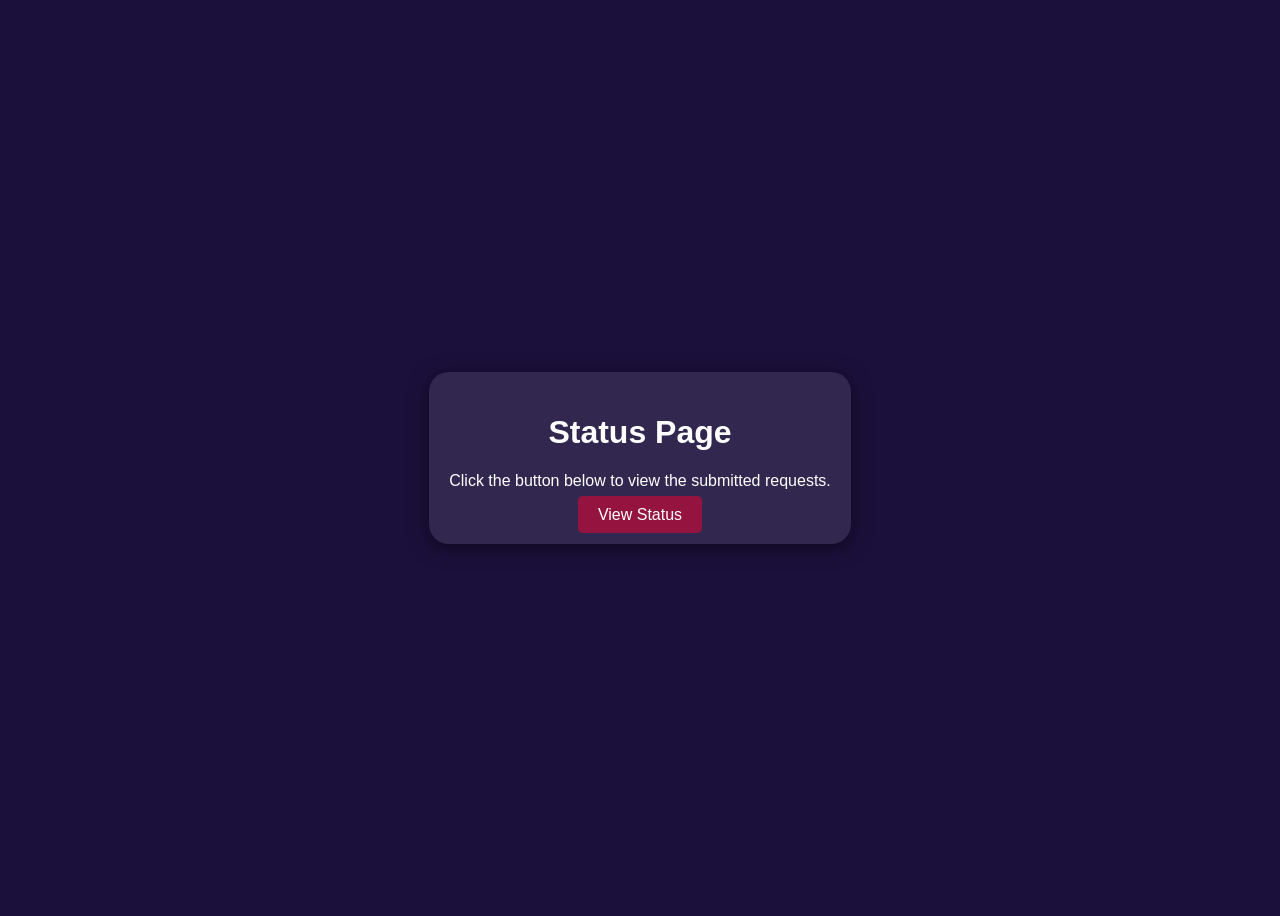
<file: status.html>
<!DOCTYPE html>
<html lang="en">
<head>
    <meta charset="UTF-8">
    <meta name="viewport" content="width=device-width, initial-scale=1.0">
    <title>Status Page</title>
    <style>
        body {
            font-family: Arial, sans-serif;
            background-color: #1b103b;
            color: white;
            display: flex;
            justify-content: center;
            align-items: center;
            height: 100vh;
        }
        .container {
            text-align: center;
            background: rgba(255, 255, 255, 0.1);
            border-radius: 20px;
            padding: 20px;
            box-shadow: 0 4px 20px rgba(0, 0, 0, 0.5);
        }
        .status-button {
            padding: 10px 20px;
            background-color: #95143f;
            color: white;
            border: none;
            border-radius: 5px;
            cursor: pointer;
            text-decoration: none;
        }
        .status-button:hover {
            background-color: #f50057;
        }
    </style>
</head>
<body>
    <div class="container">
        <h1>Status Page</h1>
        <p>Click the button below to view the submitted requests.</p>
        <a href="status.php" class="status-button">View Status</a>
    </div>
</body>
</html>
</file>
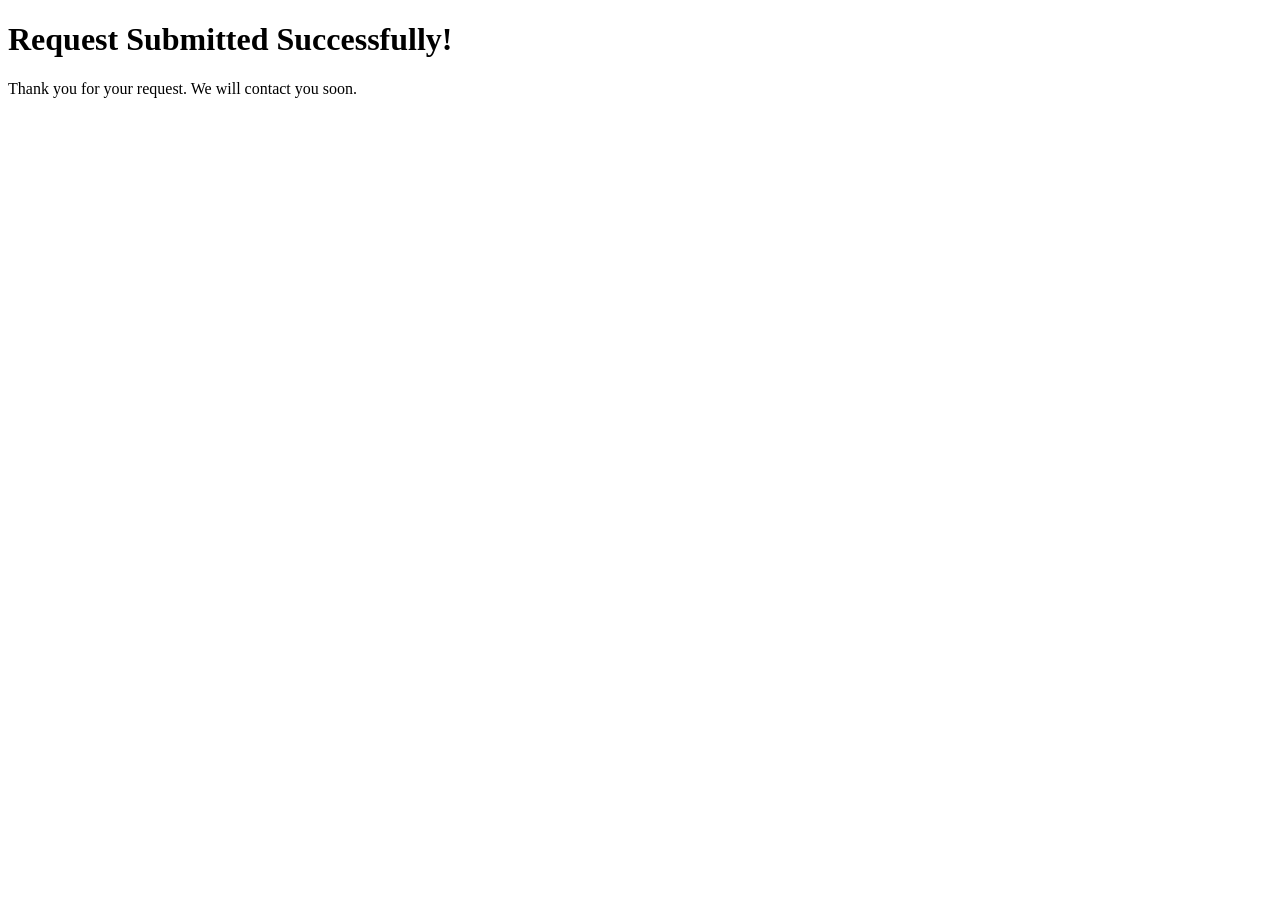
<file: success.html>
<!DOCTYPE html>
<html lang="en">
<head>
    <meta charset="UTF-8">
    <meta name="viewport" content="width=device-width, initial-scale=1.0">
    <title>Success</title>
</head>
<body>
    <h1>Request Submitted Successfully!</h1>
    <p>Thank you for your request. We will contact you soon.</p>
</body>
</html>
</file>
